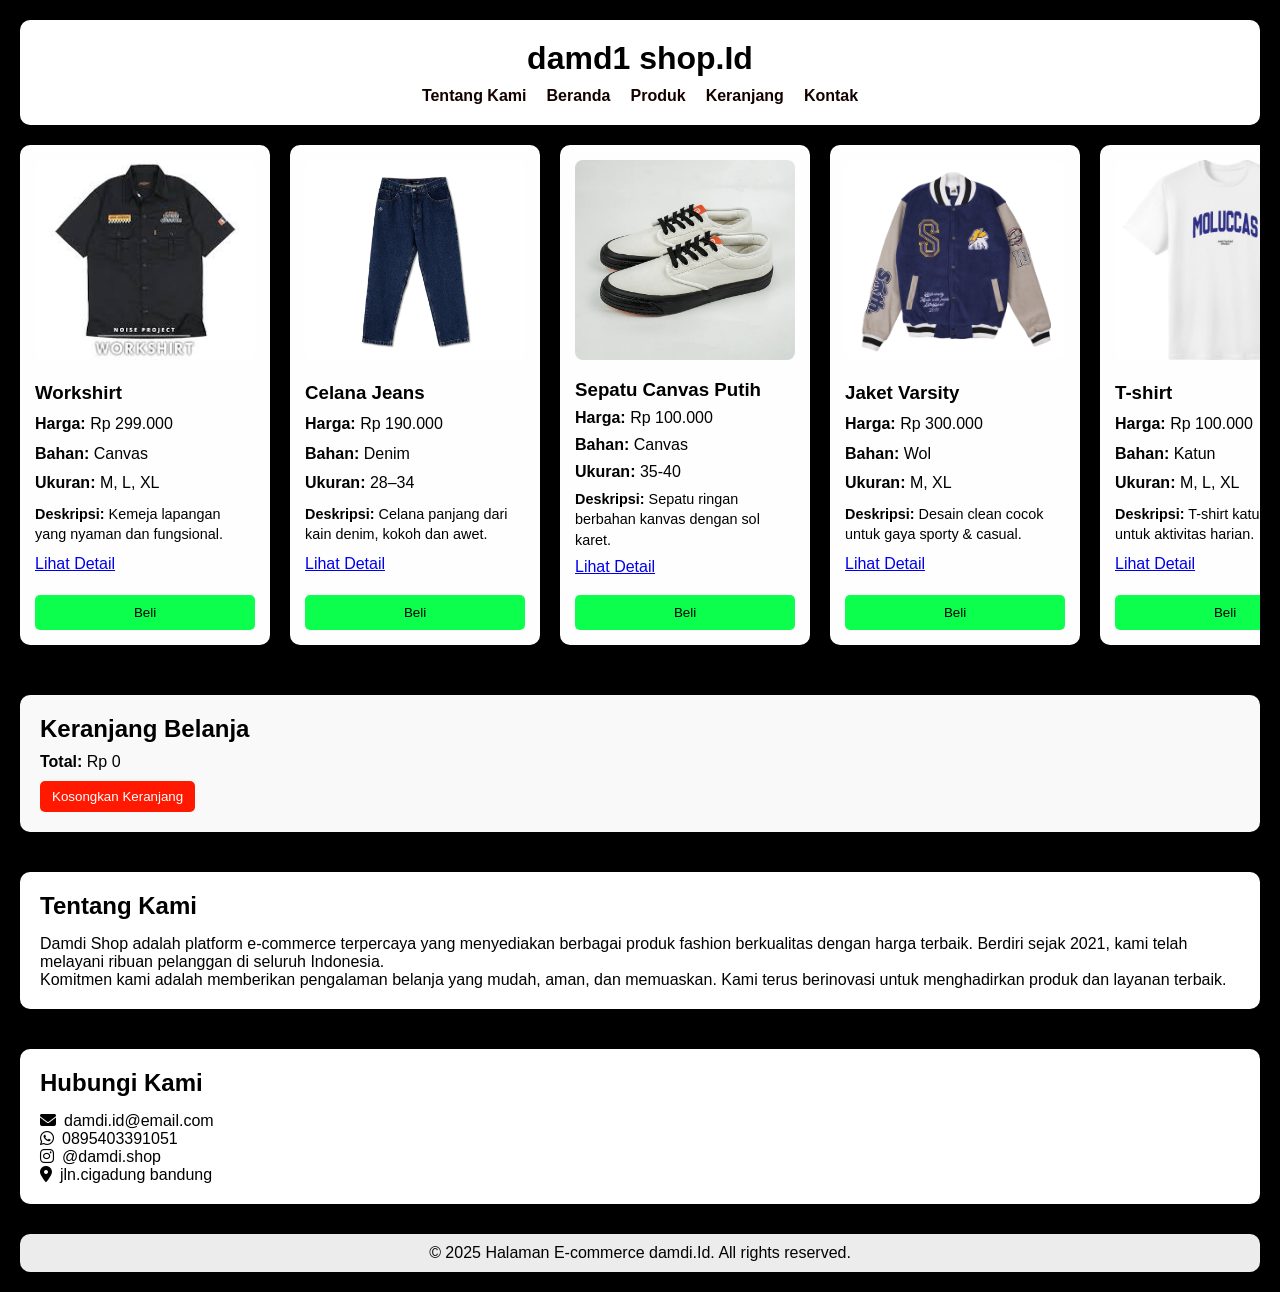
<file: index.html>
<!DOCTYPE html>
<html lang="id">
<head>
  <meta charset="UTF-8" />
  <meta name="viewport" content="width=device-width, initial-scale=1.0"/>
  <title>damd1 shop.id</title>

  <!-- CDN Font Awesome -->
  <link rel="stylesheet" href="https://cdnjs.cloudflare.com/ajax/libs/font-awesome/6.5.0/css/all.min.css" />

  <!-- Link ke CSS eksternal -->
  <link rel="stylesheet" href="style.css" />
</head>
<body>

  <header>
    <h1>damd1 shop.Id</h1>
    <nav>
      <ul>
        <li><a href="#tentang">Tentang Kami</a></li>
        <li><a href="#beranda">Beranda</a></li>
        <li><a href="#produk">Produk</a></li>
        <li><a href="#keranjang">Keranjang</a></li>
        <li><a href="#kontak">Kontak</a></li>
      </ul>
    </nav>
  </header>

  <!-- Produk -->
  <main id="produk">
    <section class="product">
      <img src="produk1.jpg.jpeg" alt="Produk 1" />
      <h3>Workshirt</h3>
      <p><strong>Harga:</strong> Rp 299.000</p>
      <p><strong>Bahan:</strong> Canvas</p>
      <p><strong>Ukuran:</strong> M, L, XL</p>
      <p class="deskripsi"><strong>Deskripsi:</strong> Kemeja lapangan yang nyaman dan fungsional.</p>
      <a href="produk1.html">Lihat Detail</a>
      <button class="buy-button" onclick="tambahKeKeranjang('Workshirt', 299000)">Beli</button>
    </section>

    <section class="product">
      <img src="produk2.jpg.webp" alt="Produk 2" />
      <h3>Celana Jeans</h3>
      <p><strong>Harga:</strong> Rp 190.000</p>
      <p><strong>Bahan:</strong> Denim</p>
      <p><strong>Ukuran:</strong> 28–34</p>
      <p class="deskripsi"><strong>Deskripsi:</strong> Celana panjang dari kain denim, kokoh dan awet.</p>
      <a href="produk2.html">Lihat Detail</a>
      <button class="buy-button" onclick="tambahKeKeranjang('Celana Jeans', 190000)">Beli</button>
    </section>

    <section class="product">
      <img src="produk3.jpg.webp" alt="Produk 3" />
      <h3>Sepatu Canvas Putih</h3>
      <p><strong>Harga:</strong> Rp 100.000</p>
      <p><strong>Bahan:</strong> Canvas</p>
      <p><strong>Ukuran:</strong> 35-40</p>
      <p class="deskripsi"><strong>Deskripsi:</strong> Sepatu ringan berbahan kanvas dengan sol karet.</p>
      <a href="produk3.html">Lihat Detail</a>
      <button class="buy-button" onclick="tambahKeKeranjang('Sepatu Canvas Putih', 100000)">Beli</button>
    </section>

    <section class="product">
      <img src="produk4.jpg.jpg" alt="Produk 4" />
      <h3>Jaket Varsity</h3>
      <p><strong>Harga:</strong> Rp 300.000</p>
      <p><strong>Bahan:</strong> Wol</p>
      <p><strong>Ukuran:</strong> M, XL</p>
      <p class="deskripsi"><strong>Deskripsi:</strong> Desain clean cocok untuk gaya sporty & casual.</p>
      <a href="produk4.html">Lihat Detail</a>
      <button class="buy-button" onclick="tambahKeKeranjang('Jaket Varsity', 300000)">Beli</button>
    </section>

    <section class="product">
      <img src="produk5.jpg.jpeg" alt="Produk 5" />
      <h3>T-shirt</h3>
      <p><strong>Harga:</strong> Rp 100.000</p>
      <p><strong>Bahan:</strong> Katun</p>
      <p><strong>Ukuran:</strong> M, L, XL</p>
      <p class="deskripsi"><strong>Deskripsi:</strong> T-shirt katun nyaman untuk aktivitas harian.</p>
      <a href="produk5.html">Lihat Detail</a>
      <button class="buy-button" onclick="tambahKeKeranjang('T-shirt', 100000)">Beli</button>
    </section>
  </main>

  <!-- Keranjang -->
  <section id="keranjang">
    <h2>Keranjang Belanja</h2>
    <ul id="daftar-keranjang"></ul>
    <p><strong>Total:</strong> Rp <span id="total-harga">0</span></p>
    <button onclick="kosongkanKeranjang()">Kosongkan Keranjang</button>
  </section>

  <!-- Tentang Kami -->
  <section id="tentang" style="margin-top: 40px; background: #ffffff; padding: 20px; border-radius: 10px; box-shadow: 0 4px 8px rgba(0,0,0,0.1);">
    <h2 style="margin-bottom: 15px;">Tentang Kami</h2>
    <p>
      Damdi Shop adalah platform e-commerce terpercaya yang menyediakan berbagai produk fashion berkualitas dengan harga terbaik. Berdiri sejak 2021, kami telah melayani ribuan pelanggan di seluruh Indonesia.
    </p>
    <p>
      Komitmen kami adalah memberikan pengalaman belanja yang mudah, aman, dan memuaskan. Kami terus berinovasi untuk menghadirkan produk dan layanan terbaik.
    </p>
  </section>

  <!-- Kontak -->
  <section id="kontak">
    <h2 style="margin-bottom: 15px;">Hubungi Kami</h2>
    <p><i class="fas fa-envelope"></i><a href="mailto:damdi.id@email.com">damdi.id@email.com</a></p>
    <p><i class="fab fa-whatsapp"></i><a href="https://wa.me/6289652355671" target="_blank">0895403391051</a></p>
    <p><i class="fab fa-instagram"></i><a href="https://instagram.com/manmode.id" target="_blank">@damdi.shop</a></p>
    <p><i class="fas fa-map-marker-alt"></i><a href="https://maps.app.goo.gl/oHxgUtSjVEidFoXq8">jln.cigadung bandung</a></p>
  </section>

  <footer>
    &copy; 2025 Halaman E-commerce damdi.Id. All rights reserved.
  </footer>

  <script src="script.js"></script>
</body>
</html>
</file>
<file: style.css>
/* Reset dan dasar */
* {
  margin: 0;
  padding: 0;
  box-sizing: border-box;
}

body {
  font-family: Arial, sans-serif;
  background-color: rgb(0, 0, 0);
  color: #000000;
  padding: 20px;
}

/* Header dan Navigasi */
header {
  background-color: #ffffff;
  color: #000000;
  padding: 20px;
  text-align: center;
  border-radius: 10px;
  margin-bottom: 20px;
}

header nav ul {
  display: flex;
  justify-content: center;
  list-style: none;
  gap: 20px;
  margin-top: 10px;
}

header nav a {
  color: rgb(19, 1, 1);
  text-decoration: none;
  font-weight: bold;
}

header nav a:hover {
  text-decoration: underline;
}

/* Bagian Produk */
main {
  display: flex;
  flex-wrap: nowrap;
  gap: 20px;
  overflow-x: auto;
  padding-bottom: 20px;
}

.product {
  background-color: rgb(254, 254, 254);
  border-radius: 10px;
  box-shadow: 0 4px 8px rgba(0,0,0,0.1);
  padding: 15px;
  width: 250px;
  min-width: 250px;
  max-width: 250px;
  height: 500px;
  flex-shrink: 0;
  text-align: left;
  display: flex;
  flex-direction: column;
  justify-content: space-between;
  overflow: hidden;
}

.product img {
  width: 100%;
  height: 200px;
  object-fit: cover;
  border-radius: 8px;
  margin-bottom: 10px;
}

.buy-button {
  margin-top: 10px;
  background-color: #0bff4c;
  color: rgb(0, 0, 0);
  border: none;
  padding: 10px;
  border-radius: 5px;
  cursor: pointer;
}

.buy-button:hover {
  background-color: #ffffff;
}

.deskripsi {
  font-size: 0.9em;
  line-height: 1.4;
  overflow: auto;
}

/* Keranjang */
#keranjang {
  margin-top: 30px;
  background-color: #f9f9f9;
  padding: 20px;
  border-radius: 10px;
}

#keranjang ul {
  margin-top: 10px;
  padding-left: 20px;
}

#keranjang button {
  margin-top: 10px;
  background-color: #ff1900;
  border: none;
  color: white;
  padding: 8px 12px;
  border-radius: 5px;
  cursor: pointer;
}

/* Kontak */
#kontak {
  margin-top: 40px;
  background: rgb(255, 255, 255);
  padding: 20px;
  border-radius: 10px;
  box-shadow: 0 4px 8px rgba(0,0,0,0.1);
}

#kontak i {
  margin-right: 8px;
  color: #000000;
}

#kontak a {
  color: #000000;
  text-decoration: none;
}

#kontak a:hover {
  text-decoration: underline;
}

/* Footer */
footer {
  margin-top: 30px;
  text-align: center;
  padding: 10px;
  background-color: #ececed;
  color: rgb(3, 0, 0);
  border-radius: 10px;
}
</file>
